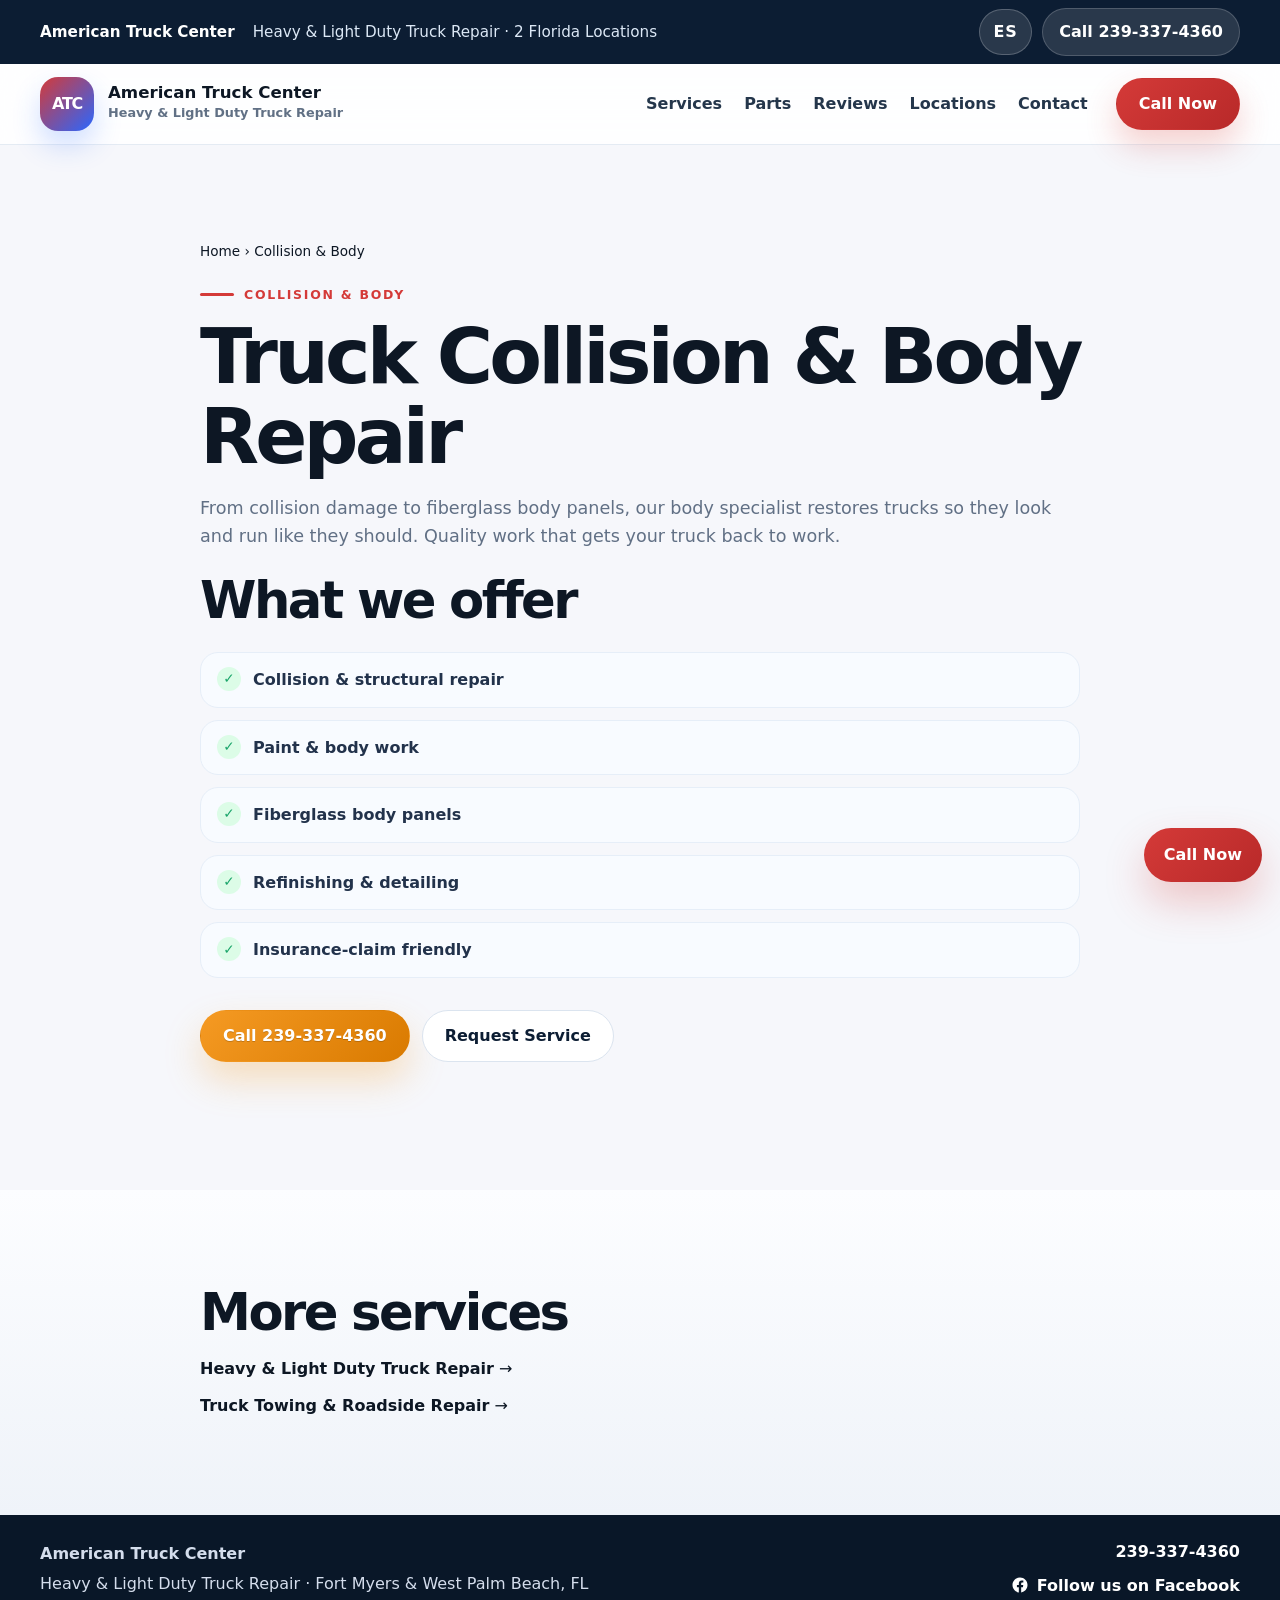
<file: services/collision-body/index.html>
<!DOCTYPE html>
<html lang="en">
<head>
  <meta charset="UTF-8" />
  <meta name="viewport" content="width=device-width, initial-scale=1.0" />
  <title>Truck Collision & Body Repair, Paint & Fiberglass | American Truck Center, FL</title>
  <meta name="description" content="Truck collision repair, paint & body work, and fiberglass body panels — restored right and back to work. Serving Fort Myers & West Palm Beach. Call 239-337-4360." />
  <link rel="canonical" href="https://americantruckctr.com/services/collision-body/" />
  <meta name="theme-color" content="#0c1d33" />
  <meta name="geo.region" content="US-FL" /><meta name="geo.placename" content="Fort Myers" />
  <meta property="og:title" content="Truck Collision & Body Repair, Paint & Fiberglass | American Truck Center, FL" /><meta property="og:description" content="Truck collision repair, paint & body work, and fiberglass body panels — restored right and back to work. Serving Fort Myers & West Palm Beach. Call 239-337-4360." />
  <meta property="og:type" content="website" /><meta property="og:url" content="https://americantruckctr.com/services/collision-body/" />
  <meta property="og:site_name" content="American Truck Center" />
  <meta property="og:image" content="https://americantruckctr.com/assets/hero-main.png?v=9" />
  <meta name="twitter:card" content="summary_large_image" />
  <link rel="icon" href="/favicon.svg" type="image/svg+xml" />
  <link rel="icon" type="image/png" sizes="48x48" href="/favicon-48.png" />
  <link rel="apple-touch-icon" href="/logo.png" />
  <link rel="stylesheet" href="/styles.css?v=14" />
  <script type="application/ld+json">[{"@context":"https://schema.org","@type":"Service","serviceType":"Truck Collision & Body Repair","description":"Truck collision repair, paint & body work, and fiberglass body panels — restored right and back to work. Serving Fort Myers & West Palm Beach. Call 239-337-4360.","url":"https://americantruckctr.com/services/collision-body/","areaServed":{"@type":"State","name":"Florida"},"provider":{"@type":"AutoRepair","name":"American Truck Center","telephone":"+1-239-337-4360","url":"https://americantruckctr.com/","address":{"@type":"PostalAddress","streetAddress":"2201 Rockfill Road","addressLocality":"Fort Myers","addressRegion":"FL","postalCode":"33916","addressCountry":"US"}}},{"@context":"https://schema.org","@type":"BreadcrumbList","itemListElement":[{"@type":"ListItem","position":1,"name":"Home","item":"https://americantruckctr.com/"},{"@type":"ListItem","position":2,"name":"Truck Collision & Body Repair","item":"https://americantruckctr.com/services/collision-body/"}]}]</script>
</head>
<body>
  <a class="skip-link" href="#main" data-es="Saltar al contenido">Skip to content</a>
  <div class="topbar"><div class="container topbar-inner">
    <div class="topbar-copy"><span>American Truck Center</span><span data-es="Reparación de Camiones Pesados y Ligeros · 2 Ubicaciones en Florida">Heavy &amp; Light Duty Truck Repair · 2 Florida Locations</span></div>
    <div class="topbar-actions"><button id="langToggle" class="lang-toggle" type="button" aria-label="Cambiar a Español">ES</button>
    <a class="topbar-call" href="tel:2393374360" data-es="Llame 239-337-4360">Call 239-337-4360</a></div>
  </div></div>
  <header class="site-header" id="top"><div class="container nav-wrap">
    <a class="brand" href="/" aria-label="American Truck Center home"><span class="brand-mark">ATC</span>
      <span class="brand-copy"><strong>American Truck Center</strong><small data-es="Reparación de Camiones Pesados y Ligeros">Heavy &amp; Light Duty Truck Repair</small></span></a>
    <button class="nav-toggle" type="button" aria-controls="primary-nav" aria-expanded="false"><span></span><span></span><span></span><span class="sr-only" data-es="Abrir menú">Toggle menu</span></button>
    <nav class="nav" id="primary-nav" aria-label="Main navigation">
      <a href="/#services" data-es="Servicios">Services</a>
      <a href="/#parts" data-es="Repuestos">Parts</a>
      <a href="/#reviews" data-es="Reseñas">Reviews</a>
      <a href="/#locations" data-es="Ubicaciones">Locations</a>
      <a href="/#contact" data-es="Contacto">Contact</a>
      <a class="btn nav-cta" href="tel:2393374360" data-es="Llamar">Call Now</a>
    </nav>
  </div></header>
  <main id="main">
    <section class="section">
      <div class="container" style="max-width:880px">
        <nav class="crumb" aria-label="Breadcrumb" style="font-size:.85rem;margin-bottom:1rem"><a href="/" data-es="Inicio">Home</a> › <span data-es="Carrocería y Colisión">Collision & Body</span></nav>
        <p class="eyebrow dark" data-es="Carrocería y Colisión">Collision & Body</p>
        <h1 data-es="Reparación de Carrocería y Colisión">Truck Collision & Body Repair</h1>
        <p class="lead" data-es="Desde daños por colisión hasta paneles de fibra de vidrio, nuestro especialista en carrocería restaura los camiones para que se vean y funcionen como deben. Trabajo de calidad que devuelve su camión al trabajo." style="font-size:1.1rem;color:var(--muted);margin:1rem 0 1.5rem">From collision damage to fiberglass body panels, our body specialist restores trucks so they look and run like they should. Quality work that gets your truck back to work.</p>
        <h2 data-es="Lo que ofrecemos">What we offer</h2>
        <ul class="feature-list static-list">
          <li data-es="Reparación por colisión y estructural">Collision & structural repair</li>
          <li data-es="Pintura y carrocería">Paint & body work</li>
          <li data-es="Paneles de fibra de vidrio">Fiberglass body panels</li>
          <li data-es="Reacabado y detallado">Refinishing & detailing</li>
          <li data-es="Compatible con reclamos de seguro">Insurance-claim friendly</li>
        </ul>
        <div style="margin:2rem 0;display:flex;gap:.75rem;flex-wrap:wrap">
          <a class="btn btn-primary" href="tel:2393374360" data-es="Llamar 239-337-4360">Call 239-337-4360</a>
          <a class="btn btn-outline" href="/#contact" data-es="Solicitar servicio">Request Service</a>
        </div>
      </div>
    </section>
    <section class="section section-soft"><div class="container" style="max-width:880px">
      <h2 data-es="Más servicios">More services</h2>
      <div class="svc-others" style="display:grid;gap:.75rem;margin-top:1rem">
        <a class="svc-other" href="/services/truck-repair/"><strong data-es="Reparación de Camiones Pesados y Ligeros">Heavy & Light Duty Truck Repair</strong> <span>→</span></a>
        <a class="svc-other" href="/services/towing-roadside/"><strong data-es="Grúa y Reparación en Carretera">Truck Towing & Roadside Repair</strong> <span>→</span></a>
      </div>
    </div></section>  </main>
  <footer class="site-footer"><div class="container footer-inner">
    <div><strong>American Truck Center</strong><p data-es="Reparación de Camiones Pesados y Ligeros · Fort Myers y West Palm Beach, FL">Heavy &amp; Light Duty Truck Repair · Fort Myers &amp; West Palm Beach, FL</p></div>
    <div class="footer-contact"><a href="tel:2393374360">239-337-4360</a>
      <a class="footer-social" href="https://www.facebook.com/AmericanTruckCenterFTMyers/" target="_blank" rel="noopener" aria-label="American Truck Center on Facebook"><svg viewBox="0 0 24 24" width="18" height="18" fill="currentColor" aria-hidden="true"><path d="M22 12.06C22 6.5 17.52 2 12 2S2 6.5 2 12.06c0 5 3.66 9.14 8.44 9.94v-7.03H7.9v-2.9h2.54V9.85c0-2.5 1.49-3.89 3.78-3.89 1.09 0 2.23.2 2.23.2v2.46h-1.26c-1.24 0-1.63.77-1.63 1.56v1.88h2.78l-.44 2.9h-2.34V22c4.78-.8 8.44-4.94 8.44-9.94z"/></svg><span data-es="Síguenos en Facebook">Follow us on Facebook</span></a></div>
  </div></footer>
  <a class="floating-call" href="tel:2393374360" data-es="Llamar">Call Now</a>
  <script src="/script.js?v=13"></script>
  <script>(function(){try{if(navigator.webdriver)return;var d=location.hostname.replace(/^www\./,'');var k='_mlcsid',sid=sessionStorage.getItem(k);if(!sid){sid=Math.random().toString(36).slice(2)+Date.now().toString(36);sessionStorage.setItem(k,sid);}var b=JSON.stringify({domain:d,path:location.pathname,referrer:document.referrer||'',sessionId:sid});var u='https://mlc-track.pages.dev/track';if(navigator.sendBeacon){navigator.sendBeacon(u,new Blob([b],{type:'application/json'}));}else{fetch(u,{method:'POST',headers:{'content-type':'application/json'},body:b,keepalive:true}).catch(function(){});}}catch(e){}})();</script>
</body></html>
</file>
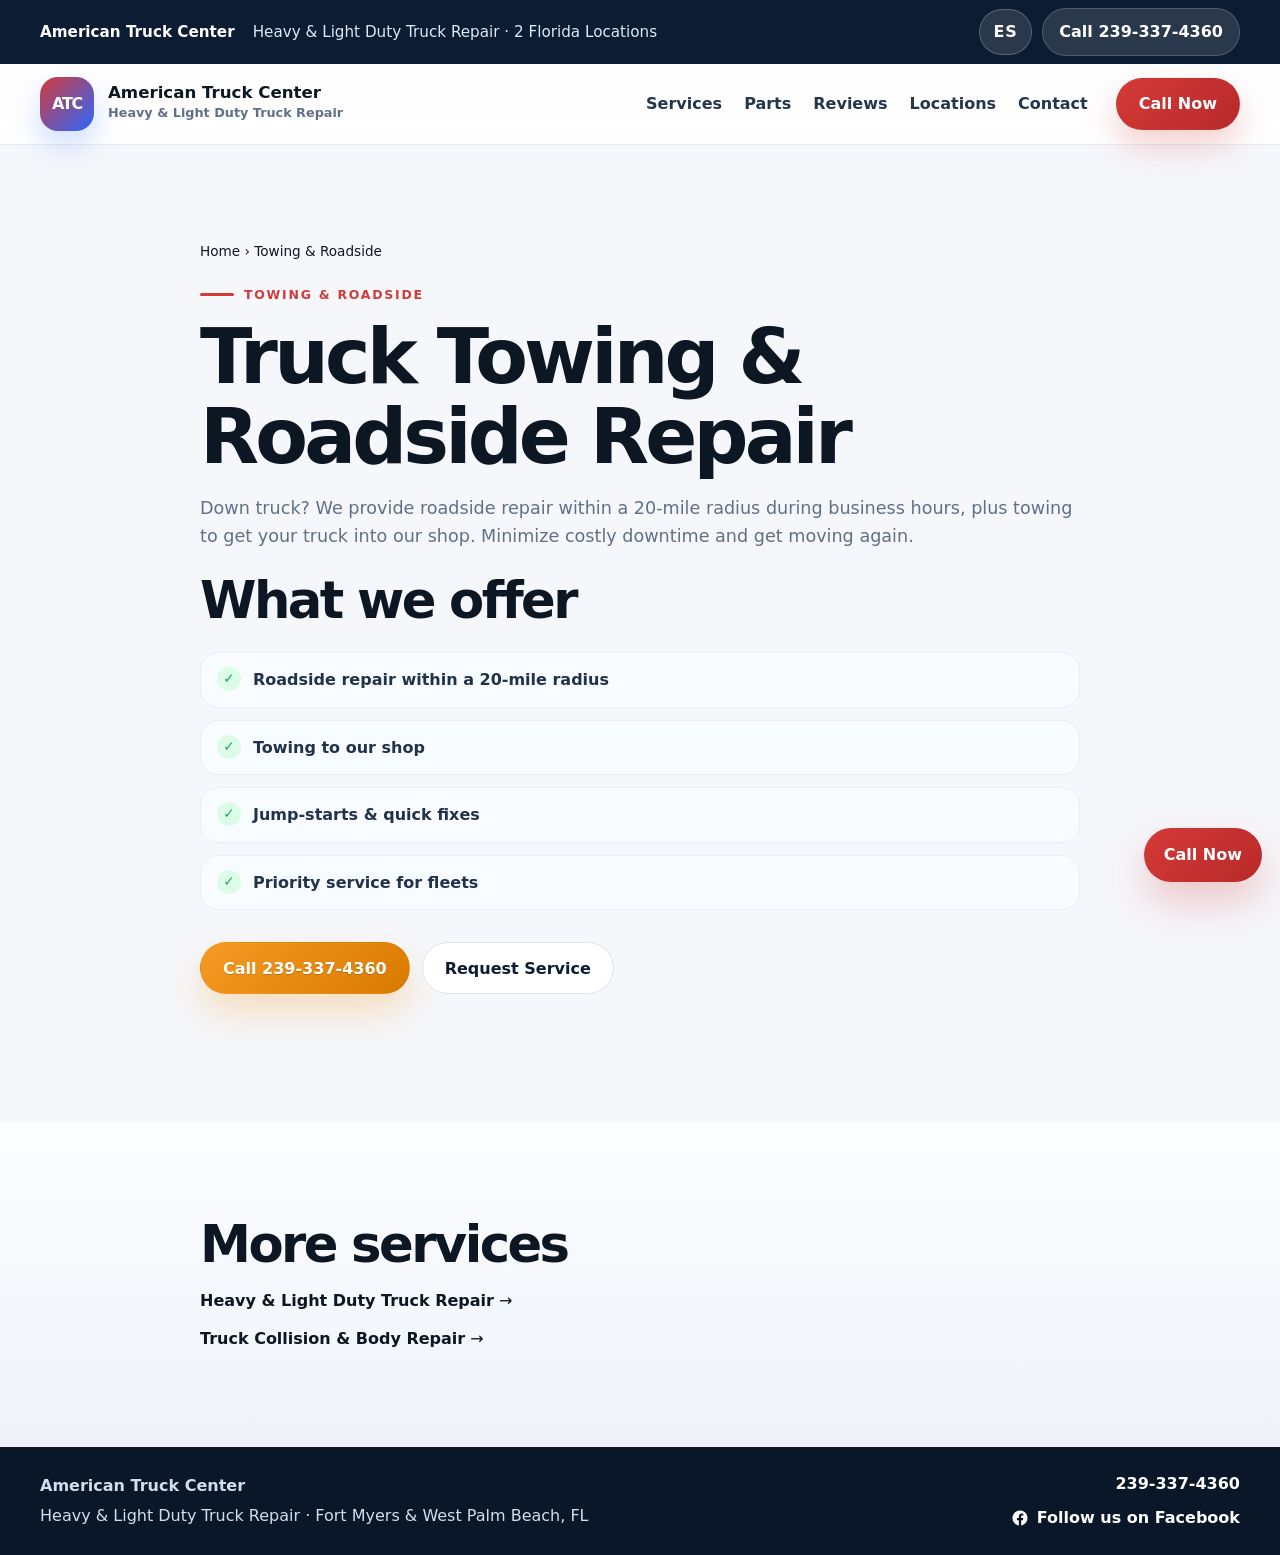
<file: services/towing-roadside/index.html>
<!DOCTYPE html>
<html lang="en">
<head>
  <meta charset="UTF-8" />
  <meta name="viewport" content="width=device-width, initial-scale=1.0" />
  <title>Truck Towing & Roadside Repair (20-mi radius) | American Truck Center, FL</title>
  <meta name="description" content="Truck towing and roadside repair within a 20-mile radius during business hours — get your down truck moving or into our shop fast. Call 239-337-4360." />
  <link rel="canonical" href="https://americantruckctr.com/services/towing-roadside/" />
  <meta name="theme-color" content="#0c1d33" />
  <meta name="geo.region" content="US-FL" /><meta name="geo.placename" content="Fort Myers" />
  <meta property="og:title" content="Truck Towing & Roadside Repair (20-mi radius) | American Truck Center, FL" /><meta property="og:description" content="Truck towing and roadside repair within a 20-mile radius during business hours — get your down truck moving or into our shop fast. Call 239-337-4360." />
  <meta property="og:type" content="website" /><meta property="og:url" content="https://americantruckctr.com/services/towing-roadside/" />
  <meta property="og:site_name" content="American Truck Center" />
  <meta property="og:image" content="https://americantruckctr.com/assets/hero-main.png?v=9" />
  <meta name="twitter:card" content="summary_large_image" />
  <link rel="icon" href="/favicon.svg" type="image/svg+xml" />
  <link rel="icon" type="image/png" sizes="48x48" href="/favicon-48.png" />
  <link rel="apple-touch-icon" href="/logo.png" />
  <link rel="stylesheet" href="/styles.css?v=14" />
  <script type="application/ld+json">[{"@context":"https://schema.org","@type":"Service","serviceType":"Truck Towing & Roadside Repair","description":"Truck towing and roadside repair within a 20-mile radius during business hours — get your down truck moving or into our shop fast. Call 239-337-4360.","url":"https://americantruckctr.com/services/towing-roadside/","areaServed":{"@type":"State","name":"Florida"},"provider":{"@type":"AutoRepair","name":"American Truck Center","telephone":"+1-239-337-4360","url":"https://americantruckctr.com/","address":{"@type":"PostalAddress","streetAddress":"2201 Rockfill Road","addressLocality":"Fort Myers","addressRegion":"FL","postalCode":"33916","addressCountry":"US"}}},{"@context":"https://schema.org","@type":"BreadcrumbList","itemListElement":[{"@type":"ListItem","position":1,"name":"Home","item":"https://americantruckctr.com/"},{"@type":"ListItem","position":2,"name":"Truck Towing & Roadside Repair","item":"https://americantruckctr.com/services/towing-roadside/"}]}]</script>
</head>
<body>
  <a class="skip-link" href="#main" data-es="Saltar al contenido">Skip to content</a>
  <div class="topbar"><div class="container topbar-inner">
    <div class="topbar-copy"><span>American Truck Center</span><span data-es="Reparación de Camiones Pesados y Ligeros · 2 Ubicaciones en Florida">Heavy &amp; Light Duty Truck Repair · 2 Florida Locations</span></div>
    <div class="topbar-actions"><button id="langToggle" class="lang-toggle" type="button" aria-label="Cambiar a Español">ES</button>
    <a class="topbar-call" href="tel:2393374360" data-es="Llame 239-337-4360">Call 239-337-4360</a></div>
  </div></div>
  <header class="site-header" id="top"><div class="container nav-wrap">
    <a class="brand" href="/" aria-label="American Truck Center home"><span class="brand-mark">ATC</span>
      <span class="brand-copy"><strong>American Truck Center</strong><small data-es="Reparación de Camiones Pesados y Ligeros">Heavy &amp; Light Duty Truck Repair</small></span></a>
    <button class="nav-toggle" type="button" aria-controls="primary-nav" aria-expanded="false"><span></span><span></span><span></span><span class="sr-only" data-es="Abrir menú">Toggle menu</span></button>
    <nav class="nav" id="primary-nav" aria-label="Main navigation">
      <a href="/#services" data-es="Servicios">Services</a>
      <a href="/#parts" data-es="Repuestos">Parts</a>
      <a href="/#reviews" data-es="Reseñas">Reviews</a>
      <a href="/#locations" data-es="Ubicaciones">Locations</a>
      <a href="/#contact" data-es="Contacto">Contact</a>
      <a class="btn nav-cta" href="tel:2393374360" data-es="Llamar">Call Now</a>
    </nav>
  </div></header>
  <main id="main">
    <section class="section">
      <div class="container" style="max-width:880px">
        <nav class="crumb" aria-label="Breadcrumb" style="font-size:.85rem;margin-bottom:1rem"><a href="/" data-es="Inicio">Home</a> › <span data-es="Grúa y Carretera">Towing & Roadside</span></nav>
        <p class="eyebrow dark" data-es="Grúa y Carretera">Towing & Roadside</p>
        <h1 data-es="Grúa y Reparación en Carretera">Truck Towing & Roadside Repair</h1>
        <p class="lead" data-es="¿Camión averiado? Ofrecemos reparación en carretera dentro de un radio de 20 millas durante el horario de atención, además de grúa para llevar su camión a nuestro taller. Reduzca el tiempo de inactividad y vuelva a la carretera." style="font-size:1.1rem;color:var(--muted);margin:1rem 0 1.5rem">Down truck? We provide roadside repair within a 20-mile radius during business hours, plus towing to get your truck into our shop. Minimize costly downtime and get moving again.</p>
        <h2 data-es="Lo que ofrecemos">What we offer</h2>
        <ul class="feature-list static-list">
          <li data-es="Reparación en carretera (radio de 20 millas)">Roadside repair within a 20-mile radius</li>
          <li data-es="Grúa a nuestro taller">Towing to our shop</li>
          <li data-es="Arranques y arreglos rápidos">Jump-starts & quick fixes</li>
          <li data-es="Servicio prioritario para flotas">Priority service for fleets</li>
        </ul>
        <div style="margin:2rem 0;display:flex;gap:.75rem;flex-wrap:wrap">
          <a class="btn btn-primary" href="tel:2393374360" data-es="Llamar 239-337-4360">Call 239-337-4360</a>
          <a class="btn btn-outline" href="/#contact" data-es="Solicitar servicio">Request Service</a>
        </div>
      </div>
    </section>
    <section class="section section-soft"><div class="container" style="max-width:880px">
      <h2 data-es="Más servicios">More services</h2>
      <div class="svc-others" style="display:grid;gap:.75rem;margin-top:1rem">
        <a class="svc-other" href="/services/truck-repair/"><strong data-es="Reparación de Camiones Pesados y Ligeros">Heavy & Light Duty Truck Repair</strong> <span>→</span></a>
        <a class="svc-other" href="/services/collision-body/"><strong data-es="Reparación de Carrocería y Colisión">Truck Collision & Body Repair</strong> <span>→</span></a>
      </div>
    </div></section>  </main>
  <footer class="site-footer"><div class="container footer-inner">
    <div><strong>American Truck Center</strong><p data-es="Reparación de Camiones Pesados y Ligeros · Fort Myers y West Palm Beach, FL">Heavy &amp; Light Duty Truck Repair · Fort Myers &amp; West Palm Beach, FL</p></div>
    <div class="footer-contact"><a href="tel:2393374360">239-337-4360</a>
      <a class="footer-social" href="https://www.facebook.com/AmericanTruckCenterFTMyers/" target="_blank" rel="noopener" aria-label="American Truck Center on Facebook"><svg viewBox="0 0 24 24" width="18" height="18" fill="currentColor" aria-hidden="true"><path d="M22 12.06C22 6.5 17.52 2 12 2S2 6.5 2 12.06c0 5 3.66 9.14 8.44 9.94v-7.03H7.9v-2.9h2.54V9.85c0-2.5 1.49-3.89 3.78-3.89 1.09 0 2.23.2 2.23.2v2.46h-1.26c-1.24 0-1.63.77-1.63 1.56v1.88h2.78l-.44 2.9h-2.34V22c4.78-.8 8.44-4.94 8.44-9.94z"/></svg><span data-es="Síguenos en Facebook">Follow us on Facebook</span></a></div>
  </div></footer>
  <a class="floating-call" href="tel:2393374360" data-es="Llamar">Call Now</a>
  <script src="/script.js?v=13"></script>
  <script>(function(){try{if(navigator.webdriver)return;var d=location.hostname.replace(/^www\./,'');var k='_mlcsid',sid=sessionStorage.getItem(k);if(!sid){sid=Math.random().toString(36).slice(2)+Date.now().toString(36);sessionStorage.setItem(k,sid);}var b=JSON.stringify({domain:d,path:location.pathname,referrer:document.referrer||'',sessionId:sid});var u='https://mlc-track.pages.dev/track';if(navigator.sendBeacon){navigator.sendBeacon(u,new Blob([b],{type:'application/json'}));}else{fetch(u,{method:'POST',headers:{'content-type':'application/json'},body:b,keepalive:true}).catch(function(){});}}catch(e){}})();</script>
</body></html>
</file>
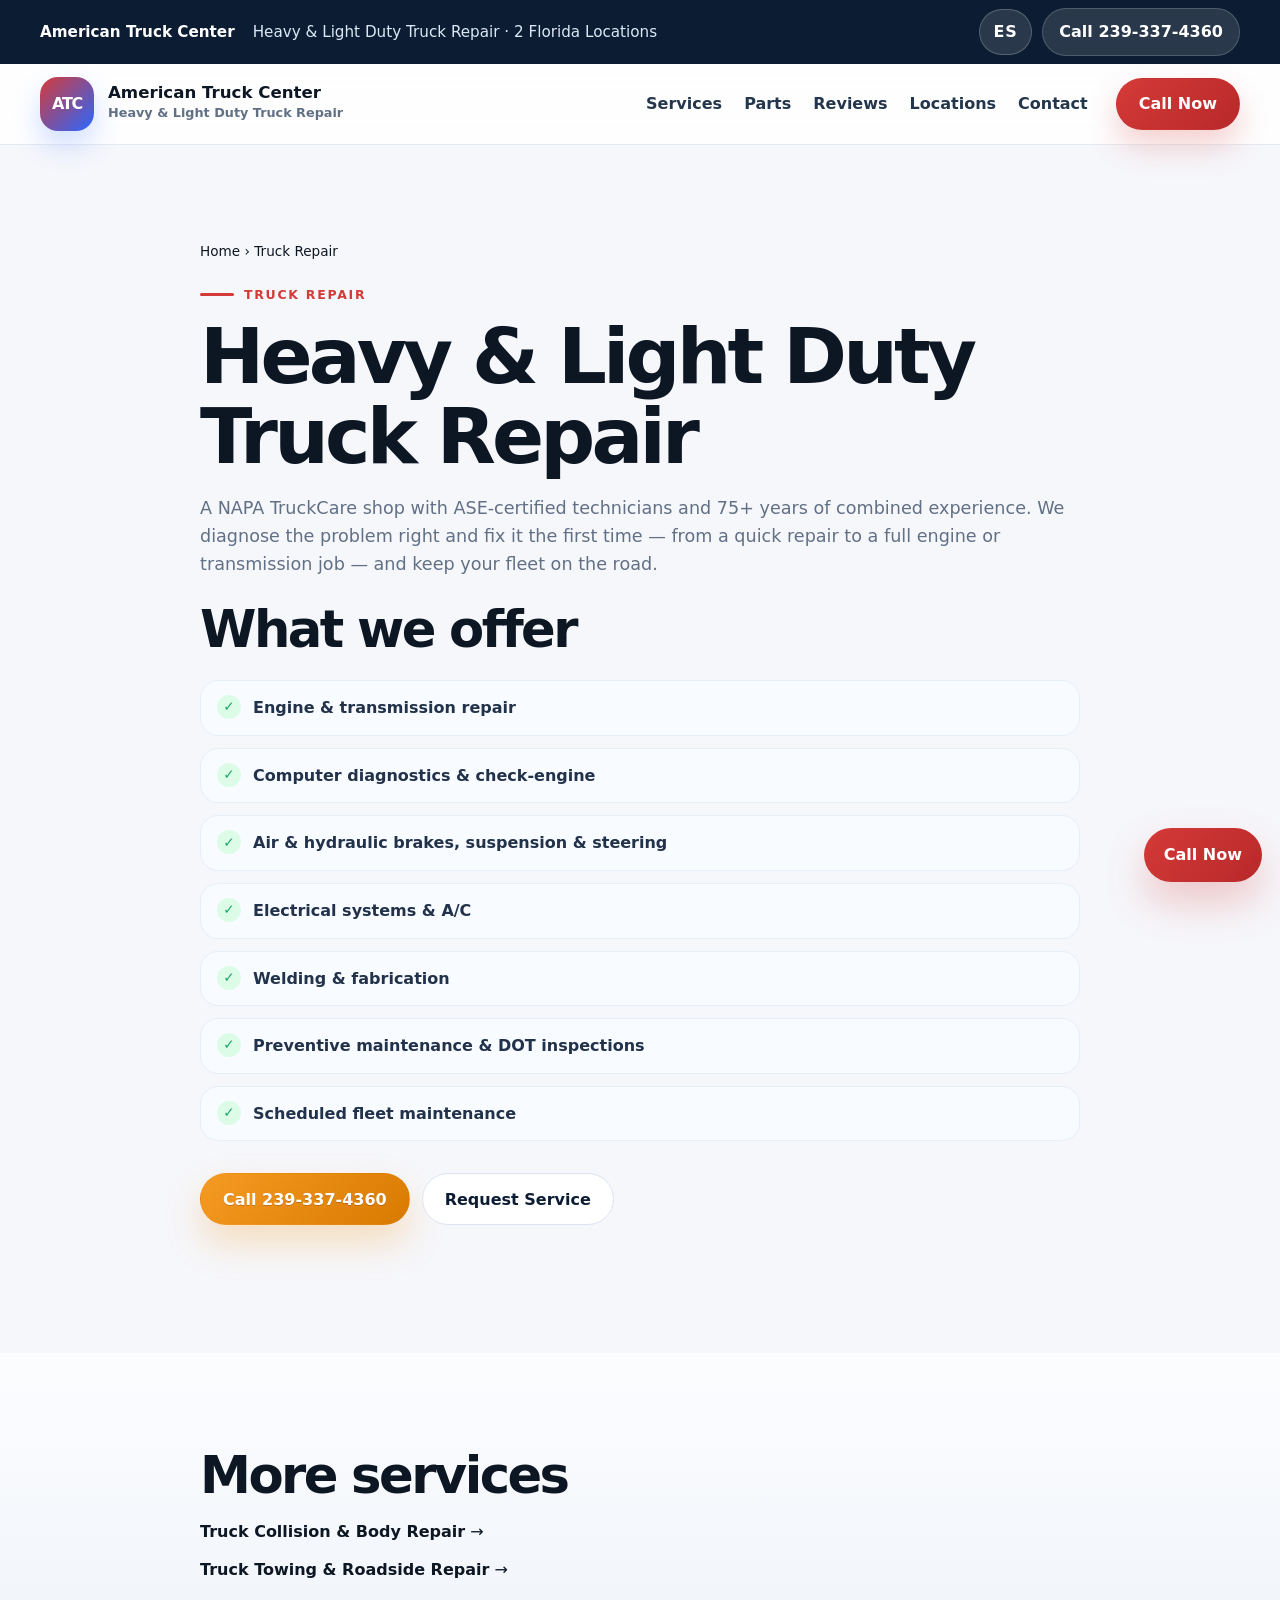
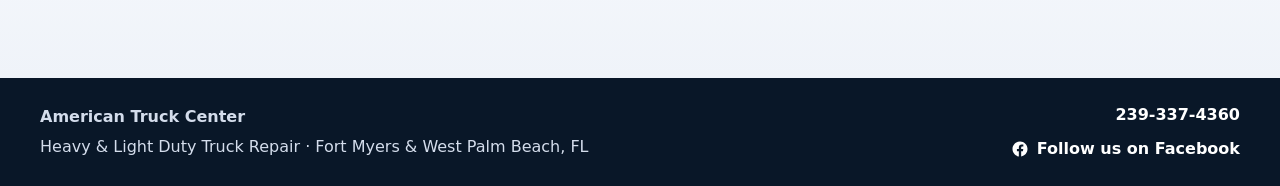
<file: services/truck-repair/index.html>
<!DOCTYPE html>
<html lang="en">
<head>
  <meta charset="UTF-8" />
  <meta name="viewport" content="width=device-width, initial-scale=1.0" />
  <title>Heavy & Light Duty Truck Repair in Fort Myers, FL | American Truck Center</title>
  <meta name="description" content="Diesel & light-duty truck repair by ASE-certified technicians at a NAPA TruckCare shop — engine, transmission, brakes, electrical, diagnostics, welding & fleet maintenance. Call 239-337-4360." />
  <link rel="canonical" href="https://americantruckctr.com/services/truck-repair/" />
  <meta name="theme-color" content="#0c1d33" />
  <meta name="geo.region" content="US-FL" /><meta name="geo.placename" content="Fort Myers" />
  <meta property="og:title" content="Heavy & Light Duty Truck Repair in Fort Myers, FL | American Truck Center" /><meta property="og:description" content="Diesel & light-duty truck repair by ASE-certified technicians at a NAPA TruckCare shop — engine, transmission, brakes, electrical, diagnostics, welding & fleet maintenance. Call 239-337-4360." />
  <meta property="og:type" content="website" /><meta property="og:url" content="https://americantruckctr.com/services/truck-repair/" />
  <meta property="og:site_name" content="American Truck Center" />
  <meta property="og:image" content="https://americantruckctr.com/assets/hero-main.png?v=9" />
  <meta name="twitter:card" content="summary_large_image" />
  <link rel="icon" href="/favicon.svg" type="image/svg+xml" />
  <link rel="icon" type="image/png" sizes="48x48" href="/favicon-48.png" />
  <link rel="apple-touch-icon" href="/logo.png" />
  <link rel="stylesheet" href="/styles.css?v=14" />
  <script type="application/ld+json">[{"@context":"https://schema.org","@type":"Service","serviceType":"Heavy & Light Duty Truck Repair","description":"Diesel & light-duty truck repair by ASE-certified technicians at a NAPA TruckCare shop — engine, transmission, brakes, electrical, diagnostics, welding & fleet maintenance. Call 239-337-4360.","url":"https://americantruckctr.com/services/truck-repair/","areaServed":{"@type":"State","name":"Florida"},"provider":{"@type":"AutoRepair","name":"American Truck Center","telephone":"+1-239-337-4360","url":"https://americantruckctr.com/","address":{"@type":"PostalAddress","streetAddress":"2201 Rockfill Road","addressLocality":"Fort Myers","addressRegion":"FL","postalCode":"33916","addressCountry":"US"}}},{"@context":"https://schema.org","@type":"BreadcrumbList","itemListElement":[{"@type":"ListItem","position":1,"name":"Home","item":"https://americantruckctr.com/"},{"@type":"ListItem","position":2,"name":"Heavy & Light Duty Truck Repair","item":"https://americantruckctr.com/services/truck-repair/"}]}]</script>
</head>
<body>
  <a class="skip-link" href="#main" data-es="Saltar al contenido">Skip to content</a>
  <div class="topbar"><div class="container topbar-inner">
    <div class="topbar-copy"><span>American Truck Center</span><span data-es="Reparación de Camiones Pesados y Ligeros · 2 Ubicaciones en Florida">Heavy &amp; Light Duty Truck Repair · 2 Florida Locations</span></div>
    <div class="topbar-actions"><button id="langToggle" class="lang-toggle" type="button" aria-label="Cambiar a Español">ES</button>
    <a class="topbar-call" href="tel:2393374360" data-es="Llame 239-337-4360">Call 239-337-4360</a></div>
  </div></div>
  <header class="site-header" id="top"><div class="container nav-wrap">
    <a class="brand" href="/" aria-label="American Truck Center home"><span class="brand-mark">ATC</span>
      <span class="brand-copy"><strong>American Truck Center</strong><small data-es="Reparación de Camiones Pesados y Ligeros">Heavy &amp; Light Duty Truck Repair</small></span></a>
    <button class="nav-toggle" type="button" aria-controls="primary-nav" aria-expanded="false"><span></span><span></span><span></span><span class="sr-only" data-es="Abrir menú">Toggle menu</span></button>
    <nav class="nav" id="primary-nav" aria-label="Main navigation">
      <a href="/#services" data-es="Servicios">Services</a>
      <a href="/#parts" data-es="Repuestos">Parts</a>
      <a href="/#reviews" data-es="Reseñas">Reviews</a>
      <a href="/#locations" data-es="Ubicaciones">Locations</a>
      <a href="/#contact" data-es="Contacto">Contact</a>
      <a class="btn nav-cta" href="tel:2393374360" data-es="Llamar">Call Now</a>
    </nav>
  </div></header>
  <main id="main">
    <section class="section">
      <div class="container" style="max-width:880px">
        <nav class="crumb" aria-label="Breadcrumb" style="font-size:.85rem;margin-bottom:1rem"><a href="/" data-es="Inicio">Home</a> › <span data-es="Reparación de Camiones">Truck Repair</span></nav>
        <p class="eyebrow dark" data-es="Reparación de Camiones">Truck Repair</p>
        <h1 data-es="Reparación de Camiones Pesados y Ligeros">Heavy & Light Duty Truck Repair</h1>
        <p class="lead" data-es="Un taller NAPA TruckCare con técnicos certificados ASE y más de 75 años de experiencia combinada. Diagnosticamos bien el problema y lo resolvemos a la primera — desde una reparación rápida hasta un trabajo completo de motor o transmisión — y mantenemos su flota en la carretera." style="font-size:1.1rem;color:var(--muted);margin:1rem 0 1.5rem">A NAPA TruckCare shop with ASE-certified technicians and 75+ years of combined experience. We diagnose the problem right and fix it the first time — from a quick repair to a full engine or transmission job — and keep your fleet on the road.</p>
        <h2 data-es="Lo que ofrecemos">What we offer</h2>
        <ul class="feature-list static-list">
          <li data-es="Reparación de motor y transmisión">Engine & transmission repair</li>
          <li data-es="Diagnóstico computarizado y check-engine">Computer diagnostics & check-engine</li>
          <li data-es="Frenos de aire e hidráulicos, suspensión y dirección">Air & hydraulic brakes, suspension & steering</li>
          <li data-es="Sistemas eléctricos y A/C">Electrical systems & A/C</li>
          <li data-es="Soldadura y fabricación">Welding & fabrication</li>
          <li data-es="Mantenimiento preventivo e inspecciones DOT">Preventive maintenance & DOT inspections</li>
          <li data-es="Mantenimiento programado de flotas">Scheduled fleet maintenance</li>
        </ul>
        <div style="margin:2rem 0;display:flex;gap:.75rem;flex-wrap:wrap">
          <a class="btn btn-primary" href="tel:2393374360" data-es="Llamar 239-337-4360">Call 239-337-4360</a>
          <a class="btn btn-outline" href="/#contact" data-es="Solicitar servicio">Request Service</a>
        </div>
      </div>
    </section>
    <section class="section section-soft"><div class="container" style="max-width:880px">
      <h2 data-es="Más servicios">More services</h2>
      <div class="svc-others" style="display:grid;gap:.75rem;margin-top:1rem">
        <a class="svc-other" href="/services/collision-body/"><strong data-es="Reparación de Carrocería y Colisión">Truck Collision & Body Repair</strong> <span>→</span></a>
        <a class="svc-other" href="/services/towing-roadside/"><strong data-es="Grúa y Reparación en Carretera">Truck Towing & Roadside Repair</strong> <span>→</span></a>
      </div>
    </div></section>  </main>
  <footer class="site-footer"><div class="container footer-inner">
    <div><strong>American Truck Center</strong><p data-es="Reparación de Camiones Pesados y Ligeros · Fort Myers y West Palm Beach, FL">Heavy &amp; Light Duty Truck Repair · Fort Myers &amp; West Palm Beach, FL</p></div>
    <div class="footer-contact"><a href="tel:2393374360">239-337-4360</a>
      <a class="footer-social" href="https://www.facebook.com/AmericanTruckCenterFTMyers/" target="_blank" rel="noopener" aria-label="American Truck Center on Facebook"><svg viewBox="0 0 24 24" width="18" height="18" fill="currentColor" aria-hidden="true"><path d="M22 12.06C22 6.5 17.52 2 12 2S2 6.5 2 12.06c0 5 3.66 9.14 8.44 9.94v-7.03H7.9v-2.9h2.54V9.85c0-2.5 1.49-3.89 3.78-3.89 1.09 0 2.23.2 2.23.2v2.46h-1.26c-1.24 0-1.63.77-1.63 1.56v1.88h2.78l-.44 2.9h-2.34V22c4.78-.8 8.44-4.94 8.44-9.94z"/></svg><span data-es="Síguenos en Facebook">Follow us on Facebook</span></a></div>
  </div></footer>
  <a class="floating-call" href="tel:2393374360" data-es="Llamar">Call Now</a>
  <script src="/script.js?v=13"></script>
  <script>(function(){try{if(navigator.webdriver)return;var d=location.hostname.replace(/^www\./,'');var k='_mlcsid',sid=sessionStorage.getItem(k);if(!sid){sid=Math.random().toString(36).slice(2)+Date.now().toString(36);sessionStorage.setItem(k,sid);}var b=JSON.stringify({domain:d,path:location.pathname,referrer:document.referrer||'',sessionId:sid});var u='https://mlc-track.pages.dev/track';if(navigator.sendBeacon){navigator.sendBeacon(u,new Blob([b],{type:'application/json'}));}else{fetch(u,{method:'POST',headers:{'content-type':'application/json'},body:b,keepalive:true}).catch(function(){});}}catch(e){}})();</script>
</body></html>
</file>
<file: styles.css>
:root{--bg:#f6f7fb;--surface:#fff;--ink:#0d1724;--muted:#617085;--line:#dbe4ef;--navy:#0c1d33;--navy2:#17304d;--red:#d43a38;--blue:#2a67ff;--gold:#f59a23;--gold2:#d97a00;--success:#1aa56a;--shadow:0 18px 50px rgba(13,23,36,.08);--shadow-lg:0 32px 90px rgba(8,15,32,.18);--container:min(1200px,calc(100% - 32px))}*{box-sizing:border-box}html{scroll-behavior:smooth}body{margin:0;background:var(--bg);color:var(--ink);font-family:Inter,system-ui,-apple-system,BlinkMacSystemFont,'Segoe UI',sans-serif;line-height:1.6}a{text-decoration:none;color:inherit}img{display:block;max-width:100%}button,input,select,textarea{font:inherit}.container{width:var(--container);margin:auto}.sr-only,.skip-link:not(:focus){position:absolute;left:-9999px}.skip-link:focus{position:fixed;top:12px;left:12px;z-index:999;background:#fff;padding:10px 14px;border-radius:12px;box-shadow:var(--shadow)}.topbar{background:var(--navy);color:#dce8f6}.topbar-inner{display:flex;justify-content:space-between;align-items:center;gap:16px;min-height:48px;padding:8px 0;flex-wrap:wrap}.topbar-copy{display:flex;gap:18px;flex-wrap:wrap;font-size:.95rem}.topbar-copy span:first-child{font-weight:800;color:#fff}.topbar-call{display:inline-flex;align-items:center;justify-content:center;padding:10px 16px;border-radius:999px;background:rgba(255,255,255,.12);border:1px solid rgba(255,255,255,.18);font-weight:800;color:#fff}.topbar-call:hover{background:rgba(255,255,255,.18)}.site-header{position:sticky;top:0;z-index:100;background:rgba(255,255,255,.88);backdrop-filter:blur(18px);border-bottom:1px solid rgba(219,228,239,.75)}.nav-wrap{display:flex;align-items:center;justify-content:space-between;min-height:80px;gap:18px}.brand{display:flex;align-items:center;gap:14px}.brand-mark{width:54px;height:54px;display:grid;place-items:center;border-radius:18px;background:linear-gradient(135deg,var(--red),var(--blue));color:#fff;font-weight:900;letter-spacing:-.08em;box-shadow:0 14px 28px rgba(42,103,255,.22)}.brand-copy strong{display:block;font-size:1.04rem;line-height:1.1}.brand-copy small{display:block;color:var(--muted);font-weight:700;font-size:.8rem}.nav{display:flex;align-items:center;gap:22px}.nav a{font-weight:700;color:#24364b}.nav a:hover{color:var(--red)}.nav-toggle{display:none;cursor:pointer;width:48px;height:48px;border-radius:14px;border:1px solid var(--line);background:#fff;padding:0;place-items:center;gap:4px}.nav-toggle span{display:block;width:18px;height:2px;background:#24364b;border-radius:3px}.btn{display:inline-flex;align-items:center;justify-content:center;min-height:52px;padding:0 22px;border-radius:999px;border:1px solid transparent;font-weight:800;transition:.2s ease;cursor:pointer}.btn:hover{transform:translateY(-2px)}.btn-primary{background:linear-gradient(135deg,var(--gold),var(--gold2));color:#fff;box-shadow:0 18px 36px rgba(245,154,35,.28);text-shadow:0 1px 0 rgba(0,0,0,.18)}.btn-secondary{background:rgba(255,255,255,.14);color:#fff;border-color:rgba(255,255,255,.28);backdrop-filter:blur(12px)}.btn-outline{background:#fff;color:var(--navy);border-color:var(--line)}.btn.small{min-height:44px;padding:0 16px}.nav-cta{margin-left:6px;background:linear-gradient(135deg,var(--red),#b82929);color:#fff!important;box-shadow:0 16px 32px rgba(212,58,56,.24)}.nav-cta:hover{color:#fff!important;background:linear-gradient(135deg,#e24442,#b82929)}.hero{position:relative;min-height:calc(100vh - 128px);overflow:hidden;isolation:isolate}.hero-media,.hero-overlay{position:absolute;inset:0}.hero-media img{width:100%;height:100%;object-fit:cover;object-position:center}.hero-overlay{background:linear-gradient(90deg,rgba(7,18,33,.8) 0%,rgba(7,18,33,.66) 35%,rgba(7,18,33,.34) 64%,rgba(7,18,33,.16) 100%),linear-gradient(180deg,rgba(12,29,51,.05),rgba(12,29,51,.38))}.hero-content{position:relative;z-index:2;display:grid;grid-template-columns:minmax(0,1.15fr) minmax(320px,.72fr);gap:42px;align-items:center;padding:96px 0 88px}.hero-copy{color:#fff;max-width:720px}.eyebrow{margin:0 0 12px;display:inline-flex;align-items:center;gap:10px;text-transform:uppercase;letter-spacing:.14em;font-size:.78rem;font-weight:900;color:#ffd0aa}.eyebrow:before{content:"";width:34px;height:3px;border-radius:999px;background:var(--gold)}.eyebrow.dark{color:var(--red)}.eyebrow.dark:before{background:var(--red)}.eyebrow.light{color:#ffd5aa}h1,h2,h3{margin:0;line-height:1.05;letter-spacing:-.05em}h1{font-size:clamp(2.8rem,6vw,5rem)}h2{font-size:clamp(2rem,4vw,3.3rem)}h3{font-size:clamp(1.35rem,2.4vw,2rem)}.lead{font-size:clamp(1.05rem,1.7vw,1.22rem);color:#d9e6f5;margin:22px 0 0}.hero-actions{display:flex;gap:14px;flex-wrap:wrap;margin-top:30px}.hero-tags{display:flex;flex-wrap:wrap;gap:10px;margin-top:26px}.hero-tags span{padding:10px 14px;border-radius:999px;background:rgba(255,255,255,.14);border:1px solid rgba(255,255,255,.18);color:#fff;font-weight:700}.hero-card{padding:28px;border-radius:32px;background:rgba(255,255,255,.13);border:1px solid rgba(255,255,255,.2);backdrop-filter:blur(18px);box-shadow:var(--shadow-lg);color:#fff}.card-label{display:inline-block;font-size:.78rem;font-weight:900;letter-spacing:.14em;text-transform:uppercase;color:#ffd6b3}.hero-card h2{font-size:1.9rem;margin-top:10px}.hero-list{list-style:none;padding:0;margin:24px 0 0;display:grid;gap:14px}.hero-list li{padding:14px 16px;border-radius:18px;background:rgba(255,255,255,.1)}.hero-list strong{display:block;font-size:.82rem;text-transform:uppercase;letter-spacing:.08em;color:#cfe0f4}.hero-list span,.hero-list a{display:block;margin-top:6px;color:#fff;font-weight:700}.hero-card-actions{display:flex;gap:12px;flex-wrap:wrap;margin-top:24px}.metrics{margin-top:-44px;position:relative;z-index:4}.metrics-grid{display:grid;grid-template-columns:repeat(4,minmax(0,1fr));gap:18px}.metrics-grid div{background:rgba(255,255,255,.96);border:1px solid rgba(255,255,255,.8);box-shadow:var(--shadow);border-radius:22px;padding:22px 18px;text-align:center}.metrics-grid strong{display:block;font-size:1.6rem;color:var(--navy)}.metrics-grid span{display:block;margin-top:6px;color:var(--muted);font-weight:700}.section{padding:96px 0}.section-soft{background:linear-gradient(180deg,#fcfdff,#eff3f9)}.section-dark{background:linear-gradient(135deg,#0c1d33,#17304d);color:#fff}.section-heading{max-width:780px;margin:0 auto 42px;text-align:center}.section-heading.align-left{text-align:left;margin:0 0 20px}.section-heading p:last-child{margin:14px 0 0;color:var(--muted);font-size:1.05rem}.section-heading.light p:last-child,.section-dark p{color:#d4e1f0}.service-panel{background:var(--surface);border:1px solid var(--line);box-shadow:var(--shadow);border-radius:32px;padding:28px}.service-tabs{display:flex;gap:12px;flex-wrap:wrap;margin-bottom:24px}.service-tab{appearance:none;border:1px solid var(--line);background:#fff;color:#24364b;padding:12px 18px;border-radius:999px;font-weight:800;cursor:pointer;transition:.2s ease}.service-tab.active{background:var(--navy);color:#fff;border-color:var(--navy);box-shadow:0 14px 26px rgba(12,29,51,.14)}.service-body{display:grid;grid-template-columns:minmax(0,1fr) minmax(360px,.9fr);gap:28px;align-items:center}.service-badge{display:inline-flex;padding:8px 12px;border-radius:999px;background:#fdece8;color:var(--red);font-size:.8rem;font-weight:900;text-transform:uppercase;letter-spacing:.08em}.service-copy p,.freight-copy p{color:var(--muted);font-size:1.05rem;margin:14px 0 0}.feature-list{list-style:none;padding:0;margin:24px 0 0;display:grid;gap:12px}.feature-list li{display:flex;gap:12px;align-items:flex-start;padding:14px 16px;border-radius:18px;background:#f8fbff;border:1px solid #e6eef8;color:#22324b;font-weight:700}.feature-list li:before{content:"✓";width:24px;height:24px;border-radius:50%;display:grid;place-items:center;background:#dcfce7;color:var(--success);font-size:.85rem;flex:0 0 24px}.service-actions{display:flex;gap:12px;flex-wrap:wrap;margin-top:24px}.service-image img,.freight-image img{width:100%;height:100%;max-height:520px;object-fit:cover;border-radius:24px;box-shadow:var(--shadow)}.showcase-grid{display:grid;grid-template-columns:repeat(2,minmax(0,1fr));gap:22px}.showcase-card{background:#fff;border:1px solid var(--line);border-radius:28px;overflow:hidden;box-shadow:var(--shadow)}.showcase-card img{width:100%;height:330px;object-fit:cover}.showcase-copy{padding:24px}.pill{display:inline-flex;padding:8px 12px;border-radius:999px;background:#edf3ff;color:var(--blue);font-size:.78rem;font-weight:900;letter-spacing:.08em;text-transform:uppercase}.showcase-copy p{margin:12px 0 0;color:var(--muted)}.freight-grid{display:grid;grid-template-columns:minmax(0,.95fr) minmax(0,1.05fr);gap:28px;align-items:center}.static-list{margin-bottom:24px}.benefits-grid{display:grid;grid-template-columns:repeat(3,minmax(0,1fr));gap:22px}.benefit-card{background:rgba(255,255,255,.08);border:1px solid rgba(255,255,255,.12);border-radius:26px;padding:28px;backdrop-filter:blur(8px)}.benefit-card span{display:inline-grid;place-items:center;width:52px;height:52px;border-radius:18px;background:rgba(255,255,255,.12);font-weight:900;color:#fff;margin-bottom:18px}.gallery-grid{display:grid;grid-template-columns:repeat(3,minmax(0,1fr));gap:20px}.gallery-card{padding:0;border:0;background:#fff;border-radius:24px;overflow:hidden;box-shadow:var(--shadow);text-align:left;cursor:pointer}.gallery-card img{width:100%;height:300px;object-fit:cover}.gallery-card span{display:block;padding:16px 18px;font-weight:800;color:#22324b}.gallery-card:hover{transform:translateY(-4px);transition:.2s ease}.faq-grid,.contact-grid{display:grid;grid-template-columns:minmax(0,.85fr) minmax(0,1.15fr);gap:32px;align-items:start}.faq-list{display:grid;gap:14px}.faq-list details{background:#fff;border:1px solid var(--line);box-shadow:var(--shadow);border-radius:20px;padding:0 18px}.faq-list summary{list-style:none;cursor:pointer;padding:18px 0;padding-right:28px;font-weight:800;position:relative}.faq-list summary::-webkit-details-marker{display:none}.faq-list summary:after{content:"+";position:absolute;right:0;top:18px;font-size:1.4rem;color:var(--red)}.faq-list details[open] summary:after{content:"–"}.faq-list p{margin:0 0 18px;color:var(--muted)}.contact-section{background:linear-gradient(180deg,#f7f9fc,#eef3f9)}.contact-card,.contact-form{background:#fff;border:1px solid var(--line);box-shadow:var(--shadow);border-radius:28px;padding:30px}.contact-card p{color:var(--muted)}.contact-stack{display:grid;gap:16px;margin-top:22px}.contact-stack div{padding:18px;border-radius:18px;background:#f8fbff;border:1px solid #e6eef8}.contact-stack span{display:block;font-size:.82rem;color:var(--muted);font-weight:900;letter-spacing:.08em;text-transform:uppercase}.contact-stack strong,.contact-stack a{display:block;margin-top:8px;color:#22324b}.contact-form h3{margin-bottom:18px}.contact-form label{display:grid;gap:8px;margin-bottom:14px;font-weight:700;color:#22324b}.contact-form input,.contact-form select,.contact-form textarea{width:100%;padding:14px 15px;border-radius:16px;border:1px solid var(--line);background:#fbfdff;color:var(--ink)}.form-note{margin:16px 0 0;color:var(--muted);font-size:.93rem}.site-footer{background:#091728;color:#d4ddec;padding:24px 0}.footer-inner{display:flex;justify-content:space-between;align-items:center;gap:18px;flex-wrap:wrap}.footer-inner p{margin:4px 0 0}.site-footer a{color:#fff;font-weight:800}.floating-call{position:fixed;right:18px;bottom:18px;z-index:120;display:inline-flex;align-items:center;justify-content:center;min-height:54px;padding:0 20px;border-radius:999px;background:linear-gradient(135deg,var(--red),#b82929);color:#fff;font-weight:900;box-shadow:0 20px 40px rgba(212,58,56,.26)}.lightbox{position:fixed;inset:0;display:flex;align-items:center;justify-content:center;background:rgba(4,10,18,.82);opacity:0;visibility:hidden;pointer-events:none;transition:.2s ease;z-index:400;padding:20px}.lightbox.open{opacity:1;visibility:visible;pointer-events:auto}.lightbox-content{max-width:min(1080px,100%);text-align:center}.lightbox-content img{max-height:82vh;border-radius:22px;box-shadow:var(--shadow-lg)}.lightbox-content p{margin:16px 0 0;color:#fff;font-weight:700}.lightbox-close{position:absolute;top:18px;right:18px;width:48px;height:48px;border-radius:50%;border:0;cursor:pointer;background:#fff;color:var(--navy);font-size:2rem;line-height:1}.reveal{opacity:0;transform:translateY(18px);transition:opacity .7s ease,transform .7s ease}.reveal.visible{opacity:1;transform:none}.delay-1{transition-delay:.12s}.delay-2{transition-delay:.24s}@media(max-width:1080px){.hero-content,.service-body,.freight-grid,.faq-grid,.contact-grid{grid-template-columns:1fr}.metrics-grid,.benefits-grid,.gallery-grid{grid-template-columns:repeat(2,minmax(0,1fr))}.showcase-grid{grid-template-columns:1fr}}@media(max-width:800px){.nav-toggle{display:grid}.nav{position:absolute;left:16px;right:16px;top:calc(100% + 10px);display:grid;gap:2px;padding:12px;background:#fff;border:1px solid var(--line);border-radius:22px;box-shadow:var(--shadow);opacity:0;visibility:hidden;pointer-events:none;transform:translateY(-10px);transition:.2s ease}.nav.open{opacity:1;visibility:visible;pointer-events:auto;transform:none}.nav a{padding:12px 10px;border-radius:14px}.nav a:hover{background:#f7f9fd}.nav-cta{margin-left:0}.hero{min-height:auto}.hero-content{padding:78px 0 72px}.metrics{margin-top:0;padding-top:20px}.metrics-grid,.benefits-grid,.gallery-grid{grid-template-columns:1fr}.section{padding:76px 0}}@media(max-width:560px){h1{font-size:2.45rem}h2{font-size:1.95rem}.topbar-inner{justify-content:center;text-align:center}.topbar-copy{justify-content:center}.hero-actions,.hero-card-actions,.service-actions{flex-direction:column;align-items:stretch}.contact-card,.contact-form,.service-panel,.hero-card{padding:22px}.showcase-card img,.gallery-card img{height:240px}}

/* Team */
.team-grid{display:grid;grid-template-columns:repeat(3,minmax(0,1fr));gap:22px}
.team-card{background:#fff;border:1px solid var(--line);border-radius:28px;box-shadow:var(--shadow);padding:30px;text-align:center}
.team-avatar{width:72px;height:72px;margin:0 auto 16px;display:grid;place-items:center;border-radius:22px;background:linear-gradient(135deg,var(--navy),var(--navy2));color:#fff;font-weight:900;font-size:1.8rem;letter-spacing:-.04em;box-shadow:0 14px 28px rgba(12,29,51,.2)}
.team-role{margin:6px 0 14px;font-weight:900;color:var(--red);text-transform:uppercase;letter-spacing:.06em;font-size:.82rem}
.team-card p{color:var(--muted)}
/* Services cards */
.services-cards{margin-top:42px}
.service-item{background:#fff;border:1px solid var(--line);border-radius:24px;box-shadow:var(--shadow);padding:26px}
.service-item h3{font-size:1.2rem}
.service-item p{margin:10px 0 0;color:var(--muted)}
/* Locations */
.locations-grid{display:grid;grid-template-columns:repeat(2,minmax(0,1fr));gap:22px}
.location-card{background:#fff;border:1px solid var(--line);border-radius:28px;box-shadow:var(--shadow);padding:30px}
.location-card h3{margin:14px 0 6px}
.location-addr{font-weight:800;color:#22324b;margin:0 0 12px}
.location-card>p{color:var(--muted)}
.location-actions{display:flex;gap:12px;flex-wrap:wrap;margin-top:20px}
@media(max-width:1080px){.team-grid{grid-template-columns:1fr}.services-cards{grid-template-columns:repeat(2,minmax(0,1fr))}.locations-grid{grid-template-columns:1fr}}
@media(max-width:800px){.services-cards{grid-template-columns:1fr}}

/* Parts Offered */
.parts-grid{display:flex;flex-wrap:wrap;gap:12px;justify-content:center}
.part-pill{display:inline-flex;align-items:center;padding:13px 18px;border-radius:999px;background:#fff;border:1px solid var(--line);box-shadow:var(--shadow);color:#22324b;font-weight:800;font-size:.95rem;transition:.2s ease}
.part-pill:hover{transform:translateY(-2px);border-color:var(--gold);color:var(--navy)}
.parts-cta{display:flex;justify-content:center;margin-top:34px}
/* Map + Hours */
.map-hours-grid{display:grid;grid-template-columns:minmax(0,1.2fr) minmax(0,.8fr);gap:22px;margin-top:36px;align-items:stretch}
.map-card{border-radius:28px;overflow:hidden;border:1px solid var(--line);box-shadow:var(--shadow);min-height:340px;background:#fff}
.shop-map{display:block;width:100%;height:100%;min-height:340px;border:0}
.hours-card{background:#fff;border:1px solid var(--line);border-radius:28px;box-shadow:var(--shadow);padding:30px}
.hours-card h3{margin:14px 0 6px}
.hours-list{list-style:none;padding:0;margin:18px 0 0;display:grid;gap:8px}
.hours-list li{display:flex;justify-content:space-between;align-items:center;gap:16px;padding:12px 16px;border-radius:16px;background:#f8fbff;border:1px solid #e6eef8}
.hours-day{font-weight:800;color:#22324b}
.hours-time{font-weight:700;color:var(--muted)}
.hours-closed{background:#fdece8;border-color:#f6d3cd}
.hours-closed .hours-time{color:var(--red);font-weight:800}
.hours-note{margin:18px 0 0;color:var(--muted);font-size:.93rem}
.hours-note a{color:var(--red);font-weight:800}
@media(max-width:1080px){.map-hours-grid{grid-template-columns:1fr}.map-card{min-height:300px}}

/* Language toggle (EN/ES) */
.topbar-actions{display:flex;align-items:center;gap:10px}
.lang-toggle{display:inline-flex;align-items:center;justify-content:center;min-width:46px;padding:9px 14px;border-radius:999px;background:rgba(255,255,255,.12);border:1px solid rgba(255,255,255,.22);color:#fff;font-weight:900;letter-spacing:.04em;cursor:pointer;transition:.2s ease}
.lang-toggle:hover{background:rgba(255,255,255,.2)}
@media(max-width:560px){.topbar-actions{justify-content:center}}

/* ===== Parts catalog (image cards) + Reviews + footer social (2026-06-03) ===== */
.section-intro{max-width:60ch;margin:.75rem auto 0;color:var(--muted)}
.parts-catalog{display:grid;grid-template-columns:repeat(auto-fill,minmax(180px,1fr));gap:18px;margin-top:2.5rem}
.part-card{position:relative;background:var(--surface);border:1px solid var(--line);border-radius:14px;overflow:hidden;text-align:center;box-shadow:0 6px 18px rgba(12,29,51,.05);transition:transform .2s ease,box-shadow .2s ease}
.part-card:hover{transform:translateY(-5px);box-shadow:0 14px 30px rgba(12,29,51,.14)}
.part-card img{width:100%;aspect-ratio:1/1;object-fit:cover;display:block;background:#eef2f7}
.part-card span{display:block;padding:.85rem .75rem;font-weight:700;font-size:.9rem;color:var(--navy);line-height:1.25}
.reviews-grid{display:grid;grid-template-columns:repeat(auto-fit,minmax(280px,1fr));gap:20px;margin-top:2.5rem}
.review-card{background:var(--surface);border:1px solid var(--line);border-radius:16px;padding:1.5rem;box-shadow:0 6px 18px rgba(12,29,51,.05);transition:transform .2s ease,box-shadow .2s ease;display:flex;flex-direction:column;gap:.75rem}
.review-card:hover{transform:translateY(-4px);box-shadow:0 14px 30px rgba(12,29,51,.12)}
.review-card .stars{color:var(--gold);font-size:1.05rem;letter-spacing:2px}
.review-card blockquote{margin:0;color:var(--ink);font-size:.98rem;line-height:1.55;flex:1}
.review-card figcaption{display:flex;flex-direction:column;gap:2px;border-top:1px solid var(--line);padding-top:.75rem}
.rev-name{font-weight:800;color:var(--navy)}
.rev-meta{font-size:.8rem;color:var(--muted)}
.reviews-cta{margin-top:2rem;text-align:center}
.footer-contact{display:flex;flex-direction:column;align-items:flex-end;gap:8px}
.footer-social{display:inline-flex;align-items:center;gap:8px;font-weight:600;transition:opacity .15s,transform .15s}
.footer-social:hover{opacity:.85;transform:translateY(-1px)}
@media (max-width:600px){.footer-contact{align-items:flex-start}}
@media (prefers-reduced-motion:reduce){.part-card,.review-card,.footer-social{transition:none}}
</file>
